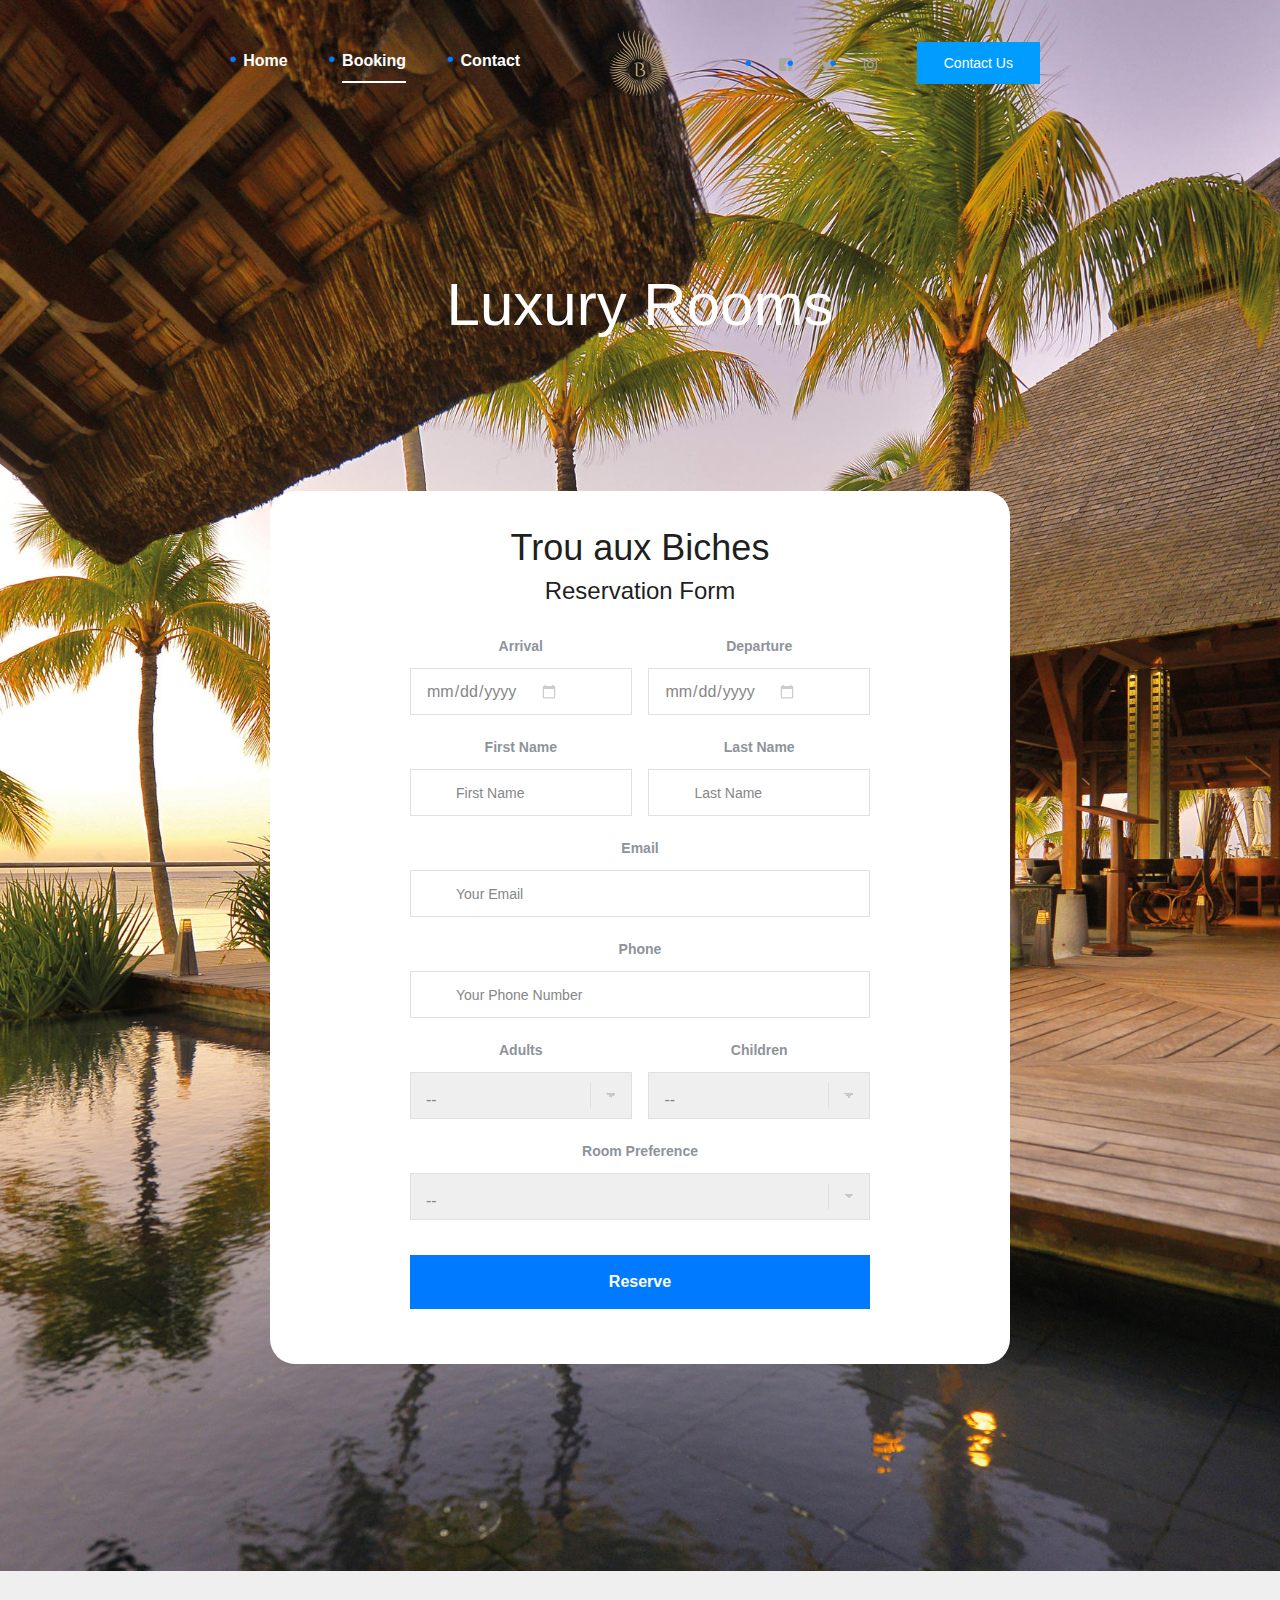
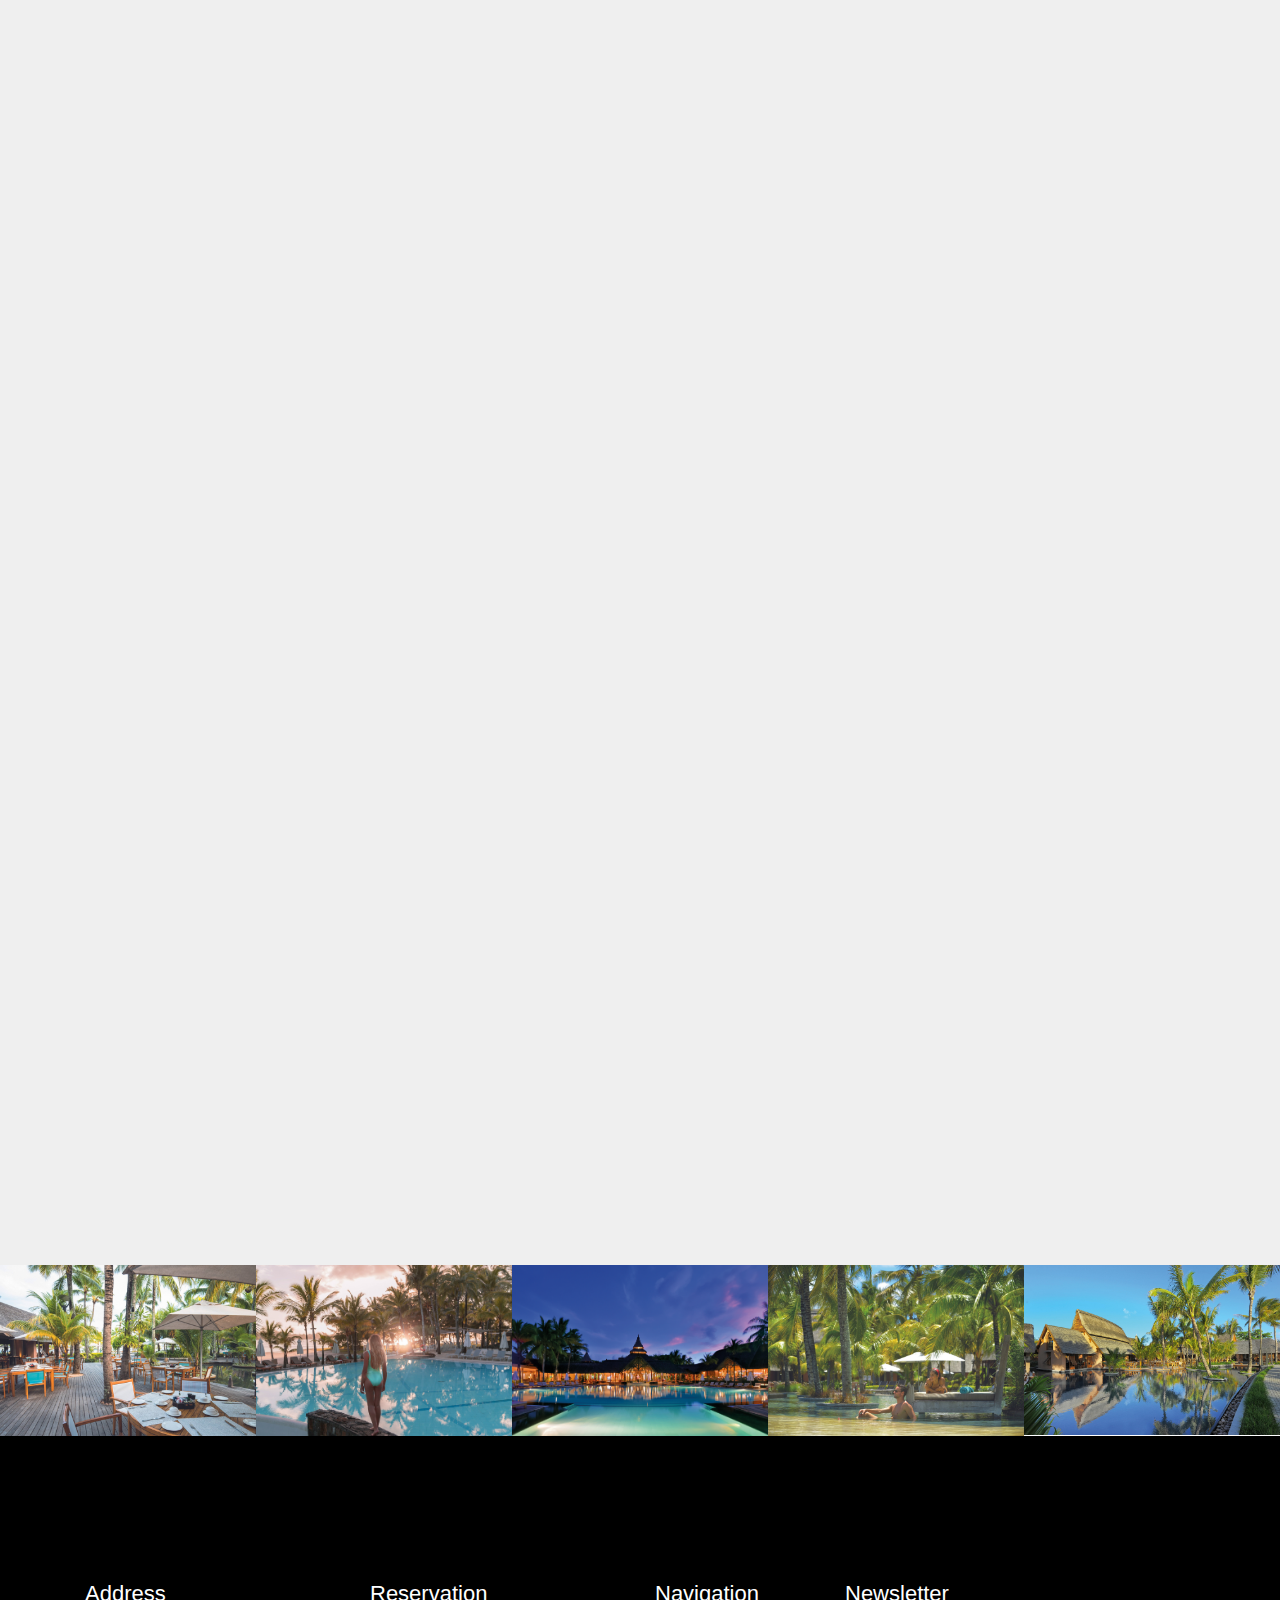
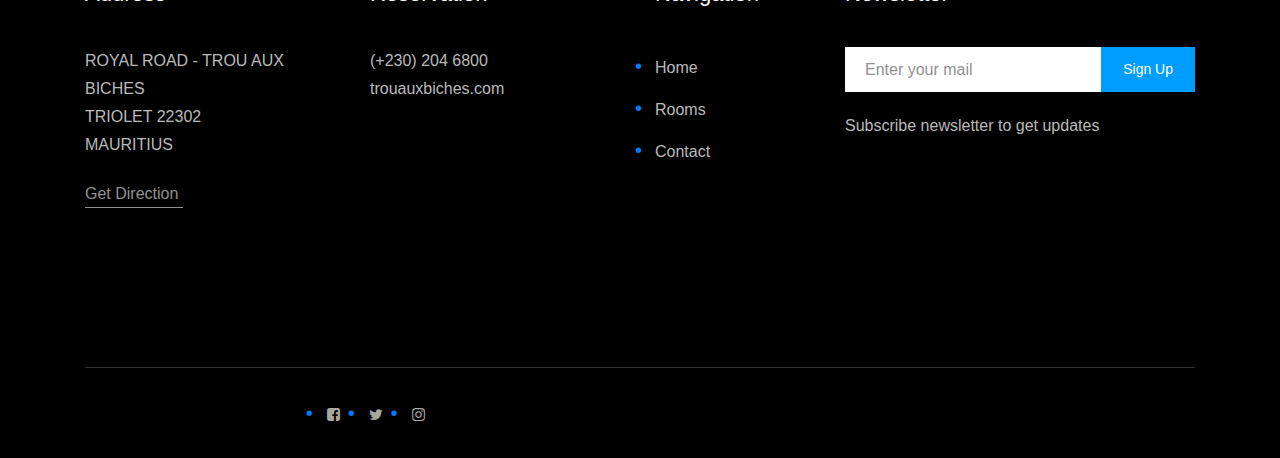
<file: booking.html>
<!doctype html>
<html class="no-js" lang="zxx">

<head>
    <meta charset="utf-8">
    <meta http-equiv="x-ua-compatible" content="ie=edge">
    <title>Trou Aux Biches</title>
    <meta name="description" content="">
    <meta name="viewport" content="width=device-width, initial-scale=1">

    <link rel="stylesheet" href="css/font-awesome.min.css">
    <link rel="stylesheet" href="css/themify-icons.css">
    <link rel="stylesheet" href="css/animate.css">
    <link rel="stylesheet" href="https://cdnjs.cloudflare.com/ajax/libs/font-awesome/4.7.0/css/font-awesome.min.css">
    <link rel="stylesheet" href="css/room.css">


</head>

<body>

    <!-- header-start -->
    <header>
        <div class="header-area ">
            <div id="sticky-header" class="main-header-area">
                <div class="container-fluid p-0">
                    <div class="row align-items-center no-gutters">
                        <div class="col-xl-5 col-lg-6">
                            <div class="main-menu  d-none d-lg-block">
                                <nav>
                                    <ul id="navigation">
                                        <li><a href="index.html">home</a></li>
                                        <li><a class="active" href="booking.html">Booking</a></li>
                                        <li><a href="contact.html">Contact</a></li>
                                    </ul>
                                </nav>
                            </div>
                        </div>
                        <div class="col-xl-2 col-lg-2">
                            <div class="logo-img ">
                                <a href="index.html">
                                    <img src="img/logo/logo.png" width="80" height="70" alt="">
                                </a>
                            </div>
                        </div>
                        <div class="col-xl-5 col-lg-4 d-none d-lg-block">
                            <div class="book_room">
                                <div class="socail_links">
                                    <ul>
                                        <li>
                                            <a href="https://www.facebook.com/BeachcomberHotels">
                                                <i class="fa fa-facebook-square"></i>
                                            </a>
                                        </li>
                                        <li>
                                            <a href="https://twitter.com/Beachcomber_">
                                                <i class="fa fa-twitter"></i>
                                            </a>
                                        </li>
                                        <li>
                                            <a
                                                href="https://www.instagram.com/accounts/login/?next=/beachcomber_hotels/">
                                                <i class="fa fa-instagram"></i>
                                            </a>
                                        </li>
                                    </ul>
                                </div>
                                <div class="book_btn d-none d-lg-block">
                                    <a href="#test-form">Contact Us</a>
                                </div>
                            </div>
                        </div>
                        <div class="col-12">
                            <div class="mobile_menu d-block d-lg-none"></div>
                        </div>
                    </div>
                </div>
            </div>
        </div>
    </header>
    <!-- header-end -->

    <!-- bradcam_area_start -->
    <div class="bradcam_area breadcam_bg_1">
        <h3>Luxury Rooms</h3>
        <div class="container-fluid booking pb-5 wow fadeIn" data-wow-delay="0.1s" style="margin-top: 150px;">
            <div class="container">
                <div class="bg-white" style="padding: 35px; margin-top: 50px; border-radius: 25px;">


                    <form class="hotel-reservation-form" method="post">
                        <h1>Trou aux Biches</h1>
                        <h2 class="blue"><i class="far fa-calendar-alt black"></i>Reservation Form</h2>
                        <div class="fields">
                            <!-- Input Elements -->
                            <div class="wrapper">
                                <div>
                                    <label for="arrival">Arrival</label>
                                    <div class="field">
                                        <input id="arrival" type="date" name="arrival" required>
                                    </div>
                                </div>
                                <div class="gap"></div>
                                <div>
                                    <label for="departure">Departure</label>
                                    <div class="field">
                                        <input id="departure" type="date" name="departure" required>
                                    </div>
                                </div>
                            </div>
                            <div class="wrapper">
                                <div>
                                    <label for="first_name">First Name</label>
                                    <div class="field">
                                        <i class="fas fa-user"></i>
                                        <input id="first_name" type="text" name="first_name" placeholder="First Name"
                                            required>
                                    </div>
                                </div>
                                <div class="gap"></div>
                                <div>
                                    <label for="last_name">Last Name</label>
                                    <div class="field">
                                        <i class="fas fa-user"></i>
                                        <input id="last_name" type="text" name="last_name" placeholder="Last Name"
                                            required>
                                    </div>
                                </div>
                            </div>
                            <label for="email">Email</label>
                            <div class="field">
                                <i class="fas fa-envelope"></i>
                                <input id="email" type="email" name="email" placeholder="Your Email" required>
                            </div>
                            <label for="phone">Phone</label>
                            <div class="field">
                                <i class="fas fa-phone"></i>
                                <input id="phone" type="tel" name="phone" placeholder="Your Phone Number" required>
                            </div>
                            <div class="wrapper">
                                <div>
                                    <label for="adults">Adults</label>
                                    <div class="field">
                                        <select id="adults" name="adults" required>
                                            <option disabled selected value="">--</option>
                                            <option value="1">1</option>
                                            <option value="2">2</option>
                                            <option value="3">3</option>
                                            <option value="4">4</option>
                                        </select>
                                    </div>
                                </div>
                                <div class="gap"></div>
                                <div>
                                    <label for="children">Children</label>
                                    <div class="field">
                                        <select id="children" name="children" required>
                                            <option disabled selected value="">--</option>
                                            <option value="0">0</option>
                                            <option value="1">1</option>
                                            <option value="2">2</option>
                                            <option value="3">3</option>
                                            <option value="4">4</option>
                                        </select>
                                    </div>
                                </div>
                            </div>
                            <label for="room_pref">Room Preference</label>
                            <div class="field">
                                <select id="room_pref" name="room_pref" required>
                                    <option disabled selected value="">--</option>
                                    <option value="3 Bedroom Pool Villa">3 Bedroom Pool Villa</option>
                                    <option value="2 Bedroom Pool Villa">2 Bedroom Pool Villa</option>
                                    <option value="Beachfront Senior suite">Beachfront Senior suite</option>
                                    <option value="Beachfront Suite">Beachfront Suite</option>
                                    <option value="Tropical Junior Suite">Tropical Junior Suite</option>
                                    <option value="2 Bedroom Family Suite">2 Bedroom Family Suite</option>
                                </select>
                            </div>

                            <input type="submit" value="Reserve">

                        </div>
                    </form>



                </div>
            </div>
        </div>
    </div>
    <!-- bradcam_area_end -->


    <!-- Room Start -->
    <div class="container-xxl py-5 bg">
        <div class="container">
            <div class="text-center wow fadeInUp" data-wow-delay="0.1s">
                <h6 class="section-title text-center text-primary text-uppercase">Our Rooms</h6>
                <h1 class="mb-5">Explore Our <span class="text-primary text-uppercase">Rooms</span></h1>
            </div>
            <div class="row g-4">
                <div class="col-lg-4 col-md-6 wow fadeInUp" data-wow-delay="0.1s">
                    <div class="room-item shadow rounded overflow-hidden bg1">
                        <div class="position-relative">
                            <img class="img-fluid" src="img/rooms/1.jpg" alt="">
                            <small
                                class="position-absolute start-0 top-100 translate-middle-y bg-primary text-white rounded py-1 px-3 ms-4 tag">R15000/Night</small>
                        </div>
                        <div class="p-4 mt-2">
                            <div class="d-flex justify-content-between mb-3">
                                <h5 class="mb-0">3-Bedroom Pool Villa</h5>
                                <div class="ps-2">
                                    <small class="fa fa-star text-primary"></small>
                                    <small class="fa fa-star text-primary"></small>
                                    <small class="fa fa-star text-primary"></small>
                                    <small class="fa fa-star text-primary"></small>
                                    <small class="fa fa-star text-primary"></small>
                                </div>
                            </div>
                            <div class="d-flex mb-3">
                                <small class="border-end me-3 pe-3"><i class="fa fa-bed text-primary me-2"></i>3
                                    Bed</small>
                                <small class="border-end me-3 pe-3"><i class="fa fa-bath text-primary me-2"></i>3
                                    Bath</small>
                                <small><i class="fa fa-wifi text-primary me-2"></i>Wifi</small>
                            </div>
                            <p class="text-body mb-3">Enjoy barbeques on the spacious decked terrace whilst your
                                personal butler looks after
                                your every need.</p>
                            <div class="d-flex justify-content-between">
                                <a class="btn btn-sm btn-primary rounded py-2 px-4 open_button"
                                    href="room_detail_1.html">View
                                    Detail</a>
                                <a class="btn btn-sm btn-dark rounded py-2 px-4" href="">Book Now</a>
                            </div>
                        </div>
                    </div>
                </div>
                <div class="col-lg-4 col-md-6 wow fadeInUp" data-wow-delay="0.3s">
                    <div class="room-item shadow rounded overflow-hidden bg1">
                        <div class="position-relative">
                            <img class="img-fluid" src="img/rooms/3.jpg" alt="">
                            <small
                                class="position-absolute start-0 top-100 translate-middle-y bg-primary text-white rounded py-1 px-3 ms-4 tag">R12800/Night</small>
                        </div>
                        <div class="p-4 mt-2">
                            <div class="d-flex justify-content-between mb-3">
                                <h5 class="mb-0">2-Bedroom Pool Villa</h5>
                                <div class="ps-2">
                                    <small class="fa fa-star text-primary"></small>
                                    <small class="fa fa-star text-primary"></small>
                                    <small class="fa fa-star text-primary"></small>
                                    <small class="fa fa-star text-primary"></small>
                                    <small class="fa fa-star text-primary"></small>
                                </div>
                            </div>
                            <div class="d-flex mb-3">
                                <small class="border-end me-3 pe-3"><i class="fa fa-bed text-primary me-2"></i>2
                                    Bed</small>
                                <small class="border-end me-3 pe-3"><i class="fa fa-bath text-primary me-2"></i>2
                                    Bath</small>
                                <small><i class="fa fa-wifi text-primary me-2"></i>Wifi</small>
                            </div>
                            <p class="text-body mb-3">Each one overlooks its own private garden, where you can kick
                                off
                                your day with a morning swim in your plunge pool.</p>
                            <div class="d-flex justify-content-between">
                                <a class="btn btn-sm btn-primary rounded py-2 px-4 open_button"
                                    href="room_detail_2.html">View
                                    Detail</a>
                                <a class="btn btn-sm btn-dark rounded py-2 px-4" href="">Book Now</a>

                            </div>
                        </div>
                    </div>
                </div>
                <div class="col-lg-4 col-md-6 wow fadeInUp" data-wow-delay="0.6s">
                    <div class="room-item shadow rounded overflow-hidden bg1">
                        <div class="position-relative">
                            <img class="img-fluid" src="img/rooms/2.jpg" alt="">
                            <small
                                class="position-absolute start-0 top-100 translate-middle-y bg-primary text-white rounded py-1 px-3 ms-4 tag">R10200/Night</small>
                        </div>
                        <div class="p-4 mt-2">
                            <div class="d-flex justify-content-between mb-3">
                                <h5 class="mb-0">Beachfront Senior Suit<br> with Pool</h5>
                                <div class="ps-2">
                                    <small class="fa fa-star text-primary"></small>
                                    <small class="fa fa-star text-primary"></small>
                                    <small class="fa fa-star text-primary"></small>
                                    <small class="fa fa-star text-primary"></small>
                                    <small class="fa fa-star text-primary"></small>
                                </div>
                            </div>
                            <div class="d-flex mb-3">
                                <small class="border-end me-3 pe-3"><i class="fa fa-bed text-primary me-2"></i>1
                                    Bed</small>
                                <small class="border-end me-3 pe-3"><i class="fa fa-bath text-primary me-2"></i>1
                                    Bath</small>
                                <small><i class="fa fa-wifi text-primary me-2"></i>Wifi</small>
                            </div>
                            <p class="text-body mb-3">This suite is a stone's throw away from the beach and has a
                                magnificent view that dominates the beach and sea.</p>
                            <div class="d-flex justify-content-between">
                                <a class="btn btn-sm btn-primary rounded py-2 px-4 open_button"
                                    href="room_detail_3.html">View
                                    Detail</a>
                                <a class="btn btn-sm btn-dark rounded py-2 px-4" href="">Book Now</a>
                            </div>
                        </div>
                    </div>
                </div>
                <div class="col-lg-4 col-md-6 wow fadeInUp" data-wow-delay="0.6s">
                    <div class="room-item shadow rounded overflow-hidden bg1">
                        <div class="position-relative">
                            <img class="img-fluid" src="img/rooms/4.jpg" alt="">
                            <small
                                class="position-absolute start-0 top-100 translate-middle-y bg-primary text-white rounded py-1 px-3 ms-4 tag">R8500/Night</small>
                        </div>
                        <div class="p-4 mt-2">
                            <div class="d-flex justify-content-between mb-3">
                                <h5 class="mb-0">Beachfront suite with pool</h5>
                                <div class="ps-2">
                                    <small class="fa fa-star text-primary"></small>
                                    <small class="fa fa-star text-primary"></small>
                                    <small class="fa fa-star text-primary"></small>
                                    <small class="fa fa-star text-primary"></small>
                                    <small class="fa fa-star text-primary"></small>
                                </div>
                            </div>
                            <div class="d-flex mb-3">
                                <small class="border-end me-3 pe-3"><i class="fa fa-bed text-primary me-2"></i>1
                                    Bed</small>
                                <small class="border-end me-3 pe-3"><i class="fa fa-bath text-primary me-2"></i>1
                                    Bath</small>
                                <small><i class="fa fa-wifi text-primary me-2"></i>Wifi</small>
                            </div>
                            <p class="text-body mb-3">A few steps away from one of the most beautiful beaches of the
                                island, guests will enjoy holiday living in a refined
                                setting.</p>
                            <div class="d-flex justify-content-between">
                                <a class="btn btn-sm btn-primary rounded py-2 px-4 open_button"
                                    href="room_detail_4.html">View
                                    Detail</a>
                                <a class="btn btn-sm btn-dark rounded py-2 px-4" href="">Book Now</a>
                            </div>
                        </div>
                    </div>
                </div>
                <div class="col-lg-4 col-md-6 wow fadeInUp" data-wow-delay="0.1s">
                    <div class="room-item shadow rounded overflow-hidden bg1">
                        <div class="position-relative">
                            <img class="img-fluid" src="img/rooms/5.jpg" alt="">
                            <small
                                class="position-absolute start-0 top-100 translate-middle-y bg-primary text-white rounded py-1 px-3 ms-4 tag">R5000/Night</small>
                        </div>
                        <div class="p-4 mt-2">
                            <div class="d-flex justify-content-between mb-3">
                                <h5 class="mb-0">Tropical Junior Suite</h5>
                                <div class="ps-2">
                                    <small class="fa fa-star text-primary"></small>
                                    <small class="fa fa-star text-primary"></small>
                                    <small class="fa fa-star text-primary"></small>
                                    <small class="fa fa-star text-primary"></small>
                                    <small class="fa fa-star text-primary"></small>
                                </div>
                            </div>
                            <div class="d-flex mb-3">
                                <small class="border-end me-3 pe-3"><i class="fa fa-bed text-primary me-2"></i>1
                                    Bed</small>
                                <small class="border-end me-3 pe-3"><i class="fa fa-bath text-primary me-2"></i>1
                                    Bath</small>
                                <small><i class="fa fa-wifi text-primary me-2"></i>Wifi</small>
                            </div>
                            <p class="text-body mb-3">A spacious bedroom extends onto an intimate terrace where
                                guests
                                will enjoy the view of the lush gardens and the pool.</p>
                            <div class="d-flex justify-content-between">
                                <a class="btn btn-sm btn-primary rounded py-2 px-4 open_button"
                                    href="room_detail_5.html">View
                                    Detail</a>
                                <a class="btn btn-sm btn-dark rounded py-2 px-4" href="">Book Now</a>
                            </div>
                        </div>
                    </div>
                </div>
                <div class="col-lg-4 col-md-6 wow fadeInUp" data-wow-delay="0.3s">
                    <div class="room-item shadow rounded overflow-hidden bg1">
                        <div class="position-relative">
                            <img class="img-fluid" src="img/rooms/6.jpg" alt="">
                            <small
                                class="position-absolute start-0 top-100 translate-middle-y bg-primary text-white rounded py-1 px-3 ms-4 tag">R6800/Night</small>
                        </div>
                        <div class="p-4 mt-2">
                            <div class="d-flex justify-content-between mb-3">
                                <h5 class="mb-0">2-Bedroom Family Suite</h5>
                                <div class="ps-2">
                                    <small class="fa fa-star text-primary"></small>
                                    <small class="fa fa-star text-primary"></small>
                                    <small class="fa fa-star text-primary"></small>
                                    <small class="fa fa-star text-primary"></small>
                                    <small class="fa fa-star text-primary"></small>
                                </div>
                            </div>
                            <div class="d-flex mb-3">
                                <small class="border-end me-3 pe-3"><i class="fa fa-bed text-primary me-2"></i>3
                                    Bed</small>
                                <small class="border-end me-3 pe-3"><i class="fa fa-bath text-primary me-2"></i>2
                                    Bath</small>
                                <small><i class="fa fa-wifi text-primary me-2"></i>Wifi</small>
                            </div>
                            <p class="text-body mb-3">Erat ipsum justo amet duo et elitr dolor, est duo duo eos
                                lorem sed diam stet diam sed stet lorem.</p>
                            <div class="d-flex justify-content-between">
                                <a class="btn btn-sm btn-primary rounded py-2 px-4 open_button"
                                    href="room_detail_6.html">View
                                    Detail</a>
                                <a class="btn btn-sm btn-dark rounded py-2 px-4" href="">Book Now</a>
                            </div>
                        </div>
                    </div>
                </div>
            </div>
        </div>
    </div>
    <!-- Room End -->



    <!-- instragram_area_start -->
    <div class="instragram_area">
        <div class="single_instagram">
            <img src="img/instragram/1.jpg" alt="">
            <div class="ovrelay">
                <a href="https://www.instagram.com/trouauxbichesbeachcomber/">
                    <i class="fa fa-instagram"></i>
                </a>
            </div>
        </div>
        <div class="single_instagram">
            <img src="img/instragram/2.jpg" alt="">
            <div class="ovrelay">
                <a href="https://www.instagram.com/trouauxbichesbeachcomber/">
                    <i class="fa fa-instagram"></i>
                </a>
            </div>
        </div>
        <div class="single_instagram">
            <img src="img/instragram/3.jpg" alt="">
            <div class="ovrelay">
                <a href="https://www.instagram.com/trouauxbichesbeachcomber/">
                    <i class="fa fa-instagram"></i>
                </a>
            </div>
        </div>
        <div class="single_instagram">
            <img src="img/instragram/4.jpg" alt="">
            <div class="ovrelay">
                <a href="https://www.instagram.com/trouauxbichesbeachcomber/">
                    <i class="fa fa-instagram"></i>
                </a>
            </div>
        </div>
        <div class="single_instagram">
            <img src="img/instragram/5.jpg" alt="">
            <div class="ovrelay">
                <a href="https://www.instagram.com/trouauxbichesbeachcomber/">
                    <i class="fa fa-instagram"></i>
                </a>
            </div>
        </div>
    </div>
    <!-- instragram_area_end -->

    <!-- footer -->
    <footer class="footer">
        <div class="footer_top">
            <div class="container">
                <div class="row">
                    <div class="col-xl-3 col-md-6 col-lg-3">
                        <div class="footer_widget">
                            <h3 class="footer_title">
                                address
                            </h3>
                            <p class="footer_text"> ROYAL ROAD - TROU AUX BICHES<br> TRIOLET 22302<br> MAURITIUS</p>
                            <a href="contact.html" class="line-button">Get Direction</a>
                        </div>
                    </div>
                    <div class="col-xl-3 col-md-6 col-lg-3">
                        <div class="footer_widget">
                            <h3 class="footer_title">
                                Reservation
                            </h3>
                            <p class="footer_text">(+230) 204 6800 <br>
                                trouauxbiches.com</p>
                        </div>
                    </div>
                    <div class="col-xl-2 col-md-6 col-lg-2">
                        <div class="footer_widget">
                            <h3 class="footer_title">
                                Navigation
                            </h3>
                            <ul>
                                <li><a href="index.html">Home</a></li>
                                <li><a href="booking.html">Rooms</a></li>
                                <li><a href="contact.html">Contact</a></li>
                            </ul>
                        </div>
                    </div>
                    <div class="col-xl-4 col-md-6 col-lg-4">
                        <div class="footer_widget">
                            <h3 class="footer_title">
                                Newsletter
                            </h3>
                            <form action="#" class="newsletter_form">
                                <input type="text" placeholder="Enter your mail">
                                <button type="submit">Sign Up</button>
                            </form>
                            <p class="newsletter_text">Subscribe newsletter to get updates</p>
                        </div>
                    </div>
                </div>
            </div>
        </div>
        <div class="copy-right_text">
            <div class="container">
                <div class="footer_border"></div>
                <div class="row">

                    <div class="col-xl-4 col-md-5 col-lg-3">
                        <div class="socail_links">
                            <ul>
                                <li>
                                    <a href="https://www.facebook.com/BeachcomberHotels">
                                        <i class="fa fa-facebook-square"></i>
                                    </a>
                                </li>
                                <li>
                                    <a href="https://twitter.com/Beachcomber_">
                                        <i class="fa fa-twitter"></i>
                                    </a>
                                </li>
                                <li>
                                    <a href="https://www.instagram.com/accounts/login/?next=/beachcomber_hotels/">
                                        <i class="fa fa-instagram"></i>
                                    </a>
                                </li>
                            </ul>
                        </div>
                    </div>
                </div>
            </div>
        </div>
    </footer>




    <!-- JS here -->

    <script src="js/vendor/jquery-1.12.4.min.js"></script>
    <script src="js/owl.carousel.min.js"></script>
    <script src="js/isotope.pkgd.min.js"></script>
    <script src="js/wow.min.js"></script>
    <script src="js/jquery.slicknav.min.js"></script>
    <script src="js/jquery.magnific-popup.min.js"></script>
    <script src="js/main.js"></script>





</body>

</html>
</file>
<file: css/themify-icons.css>
@font-face {
  font-family: "themify";
  src: url("fonts/themify.eot?-fvbane");
  src: url("fonts/themify.eot?#iefix-fvbane") format("embedded-opentype"),
    url("fonts/themify.woff?-fvbane") format("woff"),
    url("fonts/themify.ttf?-fvbane") format("truetype"),
    url("fonts/themify.svg?-fvbane#themify") format("svg");
  font-weight: normal;
  font-style: normal;
}

[class^="ti-"],
[class*=" ti-"] {
  font-family: "themify";
  speak: none;
  font-style: normal;
  font-weight: normal;
  font-variant: normal;
  text-transform: none;
  line-height: 1;

  /* Better Font Rendering =========== */
  -webkit-font-smoothing: antialiased;
  -moz-osx-font-smoothing: grayscale;
}

.ti-wand:before {
  content: "\e600";
}
.ti-volume:before {
  content: "\e601";
}
.ti-user:before {
  content: "\e602";
}
.ti-unlock:before {
  content: "\e603";
}
.ti-unlink:before {
  content: "\e604";
}
.ti-trash:before {
  content: "\e605";
}
.ti-thought:before {
  content: "\e606";
}
.ti-target:before {
  content: "\e607";
}
.ti-tag:before {
  content: "\e608";
}
.ti-tablet:before {
  content: "\e609";
}
.ti-star:before {
  content: "\e60a";
}
.ti-spray:before {
  content: "\e60b";
}
.ti-signal:before {
  content: "\e60c";
}
.ti-shopping-cart:before {
  content: "\e60d";
}
.ti-shopping-cart-full:before {
  content: "\e60e";
}
.ti-settings:before {
  content: "\e60f";
}
.ti-search:before {
  content: "\e610";
}
.ti-zoom-in:before {
  content: "\e611";
}
.ti-zoom-out:before {
  content: "\e612";
}
.ti-cut:before {
  content: "\e613";
}
.ti-ruler:before {
  content: "\e614";
}
.ti-ruler-pencil:before {
  content: "\e615";
}
.ti-ruler-alt:before {
  content: "\e616";
}
.ti-bookmark:before {
  content: "\e617";
}
.ti-bookmark-alt:before {
  content: "\e618";
}
.ti-reload:before {
  content: "\e619";
}
.ti-plus:before {
  content: "\e61a";
}
.ti-pin:before {
  content: "\e61b";
}
.ti-pencil:before {
  content: "\e61c";
}
.ti-pencil-alt:before {
  content: "\e61d";
}
.ti-paint-roller:before {
  content: "\e61e";
}
.ti-paint-bucket:before {
  content: "\e61f";
}
.ti-na:before {
  content: "\e620";
}
.ti-mobile:before {
  content: "\e621";
}
.ti-minus:before {
  content: "\e622";
}
.ti-medall:before {
  content: "\e623";
}
.ti-medall-alt:before {
  content: "\e624";
}
.ti-marker:before {
  content: "\e625";
}
.ti-marker-alt:before {
  content: "\e626";
}
.ti-arrow-up:before {
  content: "\e627";
}
.ti-arrow-right:before {
  content: "\e628";
}
.ti-arrow-left:before {
  content: "\e629";
}
.ti-arrow-down:before {
  content: "\e62a";
}
.ti-lock:before {
  content: "\e62b";
}
.ti-location-arrow:before {
  content: "\e62c";
}
.ti-link:before {
  content: "\e62d";
}
.ti-layout:before {
  content: "\e62e";
}
.ti-layers:before {
  content: "\e62f";
}
.ti-layers-alt:before {
  content: "\e630";
}
.ti-key:before {
  content: "\e631";
}
.ti-import:before {
  content: "\e632";
}
.ti-image:before {
  content: "\e633";
}
.ti-heart:before {
  content: "\e634";
}
.ti-heart-broken:before {
  content: "\e635";
}
.ti-hand-stop:before {
  content: "\e636";
}
.ti-hand-open:before {
  content: "\e637";
}
.ti-hand-drag:before {
  content: "\e638";
}
.ti-folder:before {
  content: "\e639";
}
.ti-flag:before {
  content: "\e63a";
}
.ti-flag-alt:before {
  content: "\e63b";
}
.ti-flag-alt-2:before {
  content: "\e63c";
}
.ti-eye:before {
  content: "\e63d";
}
.ti-export:before {
  content: "\e63e";
}
.ti-exchange-vertical:before {
  content: "\e63f";
}
.ti-desktop:before {
  content: "\e640";
}
.ti-cup:before {
  content: "\e641";
}
.ti-crown:before {
  content: "\e642";
}
.ti-comments:before {
  content: "\e643";
}
.ti-comment:before {
  content: "\e644";
}
.ti-comment-alt:before {
  content: "\e645";
}
.ti-close:before {
  content: "\e646";
}
.ti-clip:before {
  content: "\e647";
}
.ti-angle-up:before {
  content: "\e648";
}
.ti-angle-right:before {
  content: "\e649";
}
.ti-angle-left:before {
  content: "\e64a";
}
.ti-angle-down:before {
  content: "\e64b";
}
.ti-check:before {
  content: "\e64c";
}
.ti-check-box:before {
  content: "\e64d";
}
.ti-camera:before {
  content: "\e64e";
}
.ti-announcement:before {
  content: "\e64f";
}
.ti-brush:before {
  content: "\e650";
}
.ti-briefcase:before {
  content: "\e651";
}
.ti-bolt:before {
  content: "\e652";
}
.ti-bolt-alt:before {
  content: "\e653";
}
.ti-blackboard:before {
  content: "\e654";
}
.ti-bag:before {
  content: "\e655";
}
.ti-move:before {
  content: "\e656";
}
.ti-arrows-vertical:before {
  content: "\e657";
}
.ti-arrows-horizontal:before {
  content: "\e658";
}
.ti-fullscreen:before {
  content: "\e659";
}
.ti-arrow-top-right:before {
  content: "\e65a";
}
.ti-arrow-top-left:before {
  content: "\e65b";
}
.ti-arrow-circle-up:before {
  content: "\e65c";
}
.ti-arrow-circle-right:before {
  content: "\e65d";
}
.ti-arrow-circle-left:before {
  content: "\e65e";
}
.ti-arrow-circle-down:before {
  content: "\e65f";
}
.ti-angle-double-up:before {
  content: "\e660";
}
.ti-angle-double-right:before {
  content: "\e661";
}
.ti-angle-double-left:before {
  content: "\e662";
}
.ti-angle-double-down:before {
  content: "\e663";
}
.ti-zip:before {
  content: "\e664";
}
.ti-world:before {
  content: "\e665";
}
.ti-wheelchair:before {
  content: "\e666";
}
.ti-view-list:before {
  content: "\e667";
}
.ti-view-list-alt:before {
  content: "\e668";
}
.ti-view-grid:before {
  content: "\e669";
}
.ti-uppercase:before {
  content: "\e66a";
}
.ti-upload:before {
  content: "\e66b";
}
.ti-underline:before {
  content: "\e66c";
}
.ti-truck:before {
  content: "\e66d";
}
.ti-timer:before {
  content: "\e66e";
}
.ti-ticket:before {
  content: "\e66f";
}
.ti-thumb-up:before {
  content: "\e670";
}
.ti-thumb-down:before {
  content: "\e671";
}
.ti-text:before {
  content: "\e672";
}
.ti-stats-up:before {
  content: "\e673";
}
.ti-stats-down:before {
  content: "\e674";
}
.ti-split-v:before {
  content: "\e675";
}
.ti-split-h:before {
  content: "\e676";
}
.ti-smallcap:before {
  content: "\e677";
}
.ti-shine:before {
  content: "\e678";
}
.ti-shift-right:before {
  content: "\e679";
}
.ti-shift-left:before {
  content: "\e67a";
}
.ti-shield:before {
  content: "\e67b";
}
.ti-notepad:before {
  content: "\e67c";
}
.ti-server:before {
  content: "\e67d";
}
.ti-quote-right:before {
  content: "\e67e";
}
.ti-quote-left:before {
  content: "\e67f";
}
.ti-pulse:before {
  content: "\e680";
}
.ti-printer:before {
  content: "\e681";
}
.ti-power-off:before {
  content: "\e682";
}
.ti-plug:before {
  content: "\e683";
}
.ti-pie-chart:before {
  content: "\e684";
}
.ti-paragraph:before {
  content: "\e685";
}
.ti-panel:before {
  content: "\e686";
}
.ti-package:before {
  content: "\e687";
}
.ti-music:before {
  content: "\e688";
}
.ti-music-alt:before {
  content: "\e689";
}
.ti-mouse:before {
  content: "\e68a";
}
.ti-mouse-alt:before {
  content: "\e68b";
}
.ti-money:before {
  content: "\e68c";
}
.ti-microphone:before {
  content: "\e68d";
}
.ti-menu:before {
  content: "\e68e";
}
.ti-menu-alt:before {
  content: "\e68f";
}
.ti-map:before {
  content: "\e690";
}
.ti-map-alt:before {
  content: "\e691";
}
.ti-loop:before {
  content: "\e692";
}
.ti-location-pin:before {
  content: "\e693";
}
.ti-list:before {
  content: "\e694";
}
.ti-light-bulb:before {
  content: "\e695";
}
.ti-Italic:before {
  content: "\e696";
}
.ti-info:before {
  content: "\e697";
}
.ti-infinite:before {
  content: "\e698";
}
.ti-id-badge:before {
  content: "\e699";
}
.ti-hummer:before {
  content: "\e69a";
}
.ti-home:before {
  content: "\e69b";
}
.ti-help:before {
  content: "\e69c";
}
.ti-headphone:before {
  content: "\e69d";
}
.ti-harddrives:before {
  content: "\e69e";
}
.ti-harddrive:before {
  content: "\e69f";
}
.ti-gift:before {
  content: "\e6a0";
}
.ti-game:before {
  content: "\e6a1";
}
.ti-filter:before {
  content: "\e6a2";
}
.ti-files:before {
  content: "\e6a3";
}
.ti-file:before {
  content: "\e6a4";
}
.ti-eraser:before {
  content: "\e6a5";
}
.ti-envelope:before {
  content: "\e6a6";
}
.ti-download:before {
  content: "\e6a7";
}
.ti-direction:before {
  content: "\e6a8";
}
.ti-direction-alt:before {
  content: "\e6a9";
}
.ti-dashboard:before {
  content: "\e6aa";
}
.ti-control-stop:before {
  content: "\e6ab";
}
.ti-control-shuffle:before {
  content: "\e6ac";
}
.ti-control-play:before {
  content: "\e6ad";
}
.ti-control-pause:before {
  content: "\e6ae";
}
.ti-control-forward:before {
  content: "\e6af";
}
.ti-control-backward:before {
  content: "\e6b0";
}
.ti-cloud:before {
  content: "\e6b1";
}
.ti-cloud-up:before {
  content: "\e6b2";
}
.ti-cloud-down:before {
  content: "\e6b3";
}
.ti-clipboard:before {
  content: "\e6b4";
}
.ti-car:before {
  content: "\e6b5";
}
.ti-calendar:before {
  content: "\e6b6";
}
.ti-book:before {
  content: "\e6b7";
}
.ti-bell:before {
  content: "\e6b8";
}
.ti-basketball:before {
  content: "\e6b9";
}
.ti-bar-chart:before {
  content: "\e6ba";
}
.ti-bar-chart-alt:before {
  content: "\e6bb";
}
.ti-back-right:before {
  content: "\e6bc";
}
.ti-back-left:before {
  content: "\e6bd";
}
.ti-arrows-corner:before {
  content: "\e6be";
}
.ti-archive:before {
  content: "\e6bf";
}
.ti-anchor:before {
  content: "\e6c0";
}
.ti-align-right:before {
  content: "\e6c1";
}
.ti-align-left:before {
  content: "\e6c2";
}
.ti-align-justify:before {
  content: "\e6c3";
}
.ti-align-center:before {
  content: "\e6c4";
}
.ti-alert:before {
  content: "\e6c5";
}
.ti-alarm-clock:before {
  content: "\e6c6";
}
.ti-agenda:before {
  content: "\e6c7";
}
.ti-write:before {
  content: "\e6c8";
}
.ti-window:before {
  content: "\e6c9";
}
.ti-widgetized:before {
  content: "\e6ca";
}
.ti-widget:before {
  content: "\e6cb";
}
.ti-widget-alt:before {
  content: "\e6cc";
}
.ti-wallet:before {
  content: "\e6cd";
}
.ti-video-clapper:before {
  content: "\e6ce";
}
.ti-video-camera:before {
  content: "\e6cf";
}
.ti-vector:before {
  content: "\e6d0";
}
.ti-themify-logo:before {
  content: "\e6d1";
}
.ti-themify-favicon:before {
  content: "\e6d2";
}
.ti-themify-favicon-alt:before {
  content: "\e6d3";
}
.ti-support:before {
  content: "\e6d4";
}
.ti-stamp:before {
  content: "\e6d5";
}
.ti-split-v-alt:before {
  content: "\e6d6";
}
.ti-slice:before {
  content: "\e6d7";
}
.ti-shortcode:before {
  content: "\e6d8";
}
.ti-shift-right-alt:before {
  content: "\e6d9";
}
.ti-shift-left-alt:before {
  content: "\e6da";
}
.ti-ruler-alt-2:before {
  content: "\e6db";
}
.ti-receipt:before {
  content: "\e6dc";
}
.ti-pin2:before {
  content: "\e6dd";
}
.ti-pin-alt:before {
  content: "\e6de";
}
.ti-pencil-alt2:before {
  content: "\e6df";
}
.ti-palette:before {
  content: "\e6e0";
}
.ti-more:before {
  content: "\e6e1";
}
.ti-more-alt:before {
  content: "\e6e2";
}
.ti-microphone-alt:before {
  content: "\e6e3";
}
.ti-magnet:before {
  content: "\e6e4";
}
.ti-line-double:before {
  content: "\e6e5";
}
.ti-line-dotted:before {
  content: "\e6e6";
}
.ti-line-dashed:before {
  content: "\e6e7";
}
.ti-layout-width-full:before {
  content: "\e6e8";
}
.ti-layout-width-default:before {
  content: "\e6e9";
}
.ti-layout-width-default-alt:before {
  content: "\e6ea";
}
.ti-layout-tab:before {
  content: "\e6eb";
}
.ti-layout-tab-window:before {
  content: "\e6ec";
}
.ti-layout-tab-v:before {
  content: "\e6ed";
}
.ti-layout-tab-min:before {
  content: "\e6ee";
}
.ti-layout-slider:before {
  content: "\e6ef";
}
.ti-layout-slider-alt:before {
  content: "\e6f0";
}
.ti-layout-sidebar-right:before {
  content: "\e6f1";
}
.ti-layout-sidebar-none:before {
  content: "\e6f2";
}
.ti-layout-sidebar-left:before {
  content: "\e6f3";
}
.ti-layout-placeholder:before {
  content: "\e6f4";
}
.ti-layout-menu:before {
  content: "\e6f5";
}
.ti-layout-menu-v:before {
  content: "\e6f6";
}
.ti-layout-menu-separated:before {
  content: "\e6f7";
}
.ti-layout-menu-full:before {
  content: "\e6f8";
}
.ti-layout-media-right-alt:before {
  content: "\e6f9";
}
.ti-layout-media-right:before {
  content: "\e6fa";
}
.ti-layout-media-overlay:before {
  content: "\e6fb";
}
.ti-layout-media-overlay-alt:before {
  content: "\e6fc";
}
.ti-layout-media-overlay-alt-2:before {
  content: "\e6fd";
}
.ti-layout-media-left-alt:before {
  content: "\e6fe";
}
.ti-layout-media-left:before {
  content: "\e6ff";
}
.ti-layout-media-center-alt:before {
  content: "\e700";
}
.ti-layout-media-center:before {
  content: "\e701";
}
.ti-layout-list-thumb:before {
  content: "\e702";
}
.ti-layout-list-thumb-alt:before {
  content: "\e703";
}
.ti-layout-list-post:before {
  content: "\e704";
}
.ti-layout-list-large-image:before {
  content: "\e705";
}
.ti-layout-line-solid:before {
  content: "\e706";
}
.ti-layout-grid4:before {
  content: "\e707";
}
.ti-layout-grid3:before {
  content: "\e708";
}
.ti-layout-grid2:before {
  content: "\e709";
}
.ti-layout-grid2-thumb:before {
  content: "\e70a";
}
.ti-layout-cta-right:before {
  content: "\e70b";
}
.ti-layout-cta-left:before {
  content: "\e70c";
}
.ti-layout-cta-center:before {
  content: "\e70d";
}
.ti-layout-cta-btn-right:before {
  content: "\e70e";
}
.ti-layout-cta-btn-left:before {
  content: "\e70f";
}
.ti-layout-column4:before {
  content: "\e710";
}
.ti-layout-column3:before {
  content: "\e711";
}
.ti-layout-column2:before {
  content: "\e712";
}
.ti-layout-accordion-separated:before {
  content: "\e713";
}
.ti-layout-accordion-merged:before {
  content: "\e714";
}
.ti-layout-accordion-list:before {
  content: "\e715";
}
.ti-ink-pen:before {
  content: "\e716";
}
.ti-info-alt:before {
  content: "\e717";
}
.ti-help-alt:before {
  content: "\e718";
}
.ti-headphone-alt:before {
  content: "\e719";
}
.ti-hand-point-up:before {
  content: "\e71a";
}
.ti-hand-point-right:before {
  content: "\e71b";
}
.ti-hand-point-left:before {
  content: "\e71c";
}
.ti-hand-point-down:before {
  content: "\e71d";
}
.ti-gallery:before {
  content: "\e71e";
}
.ti-face-smile:before {
  content: "\e71f";
}
.ti-face-sad:before {
  content: "\e720";
}
.ti-credit-card:before {
  content: "\e721";
}
.ti-control-skip-forward:before {
  content: "\e722";
}
.ti-control-skip-backward:before {
  content: "\e723";
}
.ti-control-record:before {
  content: "\e724";
}
.ti-control-eject:before {
  content: "\e725";
}
.ti-comments-smiley:before {
  content: "\e726";
}
.ti-brush-alt:before {
  content: "\e727";
}
.ti-youtube:before {
  content: "\e728";
}
.ti-vimeo:before {
  content: "\e729";
}
.ti-twitter:before {
  content: "\e72a";
}
.ti-time:before {
  content: "\e72b";
}
.ti-tumblr:before {
  content: "\e72c";
}
.ti-skype:before {
  content: "\e72d";
}
.ti-share:before {
  content: "\e72e";
}
.ti-share-alt:before {
  content: "\e72f";
}
.ti-rocket:before {
  content: "\e730";
}
.ti-pinterest:before {
  content: "\e731";
}
.ti-new-window:before {
  content: "\e732";
}
.ti-microsoft:before {
  content: "\e733";
}
.ti-list-ol:before {
  content: "\e734";
}
.ti-linkedin:before {
  content: "\e735";
}
.ti-layout-sidebar-2:before {
  content: "\e736";
}
.ti-layout-grid4-alt:before {
  content: "\e737";
}
.ti-layout-grid3-alt:before {
  content: "\e738";
}
.ti-layout-grid2-alt:before {
  content: "\e739";
}
.ti-layout-column4-alt:before {
  content: "\e73a";
}
.ti-layout-column3-alt:before {
  content: "\e73b";
}
.ti-layout-column2-alt:before {
  content: "\e73c";
}
.ti-instagram:before {
  content: "\e73d";
}
.ti-google:before {
  content: "\e73e";
}
.ti-github:before {
  content: "\e73f";
}
.ti-flickr:before {
  content: "\e740";
}
.ti-facebook:before {
  content: "\e741";
}
.ti-dropbox:before {
  content: "\e742";
}
.ti-dribbble:before {
  content: "\e743";
}
.ti-apple:before {
  content: "\e744";
}
.ti-android:before {
  content: "\e745";
}
.ti-save:before {
  content: "\e746";
}
.ti-save-alt:before {
  content: "\e747";
}
.ti-yahoo:before {
  content: "\e748";
}
.ti-wordpress:before {
  content: "\e749";
}
.ti-vimeo-alt:before {
  content: "\e74a";
}
.ti-twitter-alt:before {
  content: "\e74b";
}
.ti-tumblr-alt:before {
  content: "\e74c";
}
.ti-trello:before {
  content: "\e74d";
}
.ti-stack-overflow:before {
  content: "\e74e";
}
.ti-soundcloud:before {
  content: "\e74f";
}
.ti-sharethis:before {
  content: "\e750";
}
.ti-sharethis-alt:before {
  content: "\e751";
}
.ti-reddit:before {
  content: "\e752";
}
.ti-pinterest-alt:before {
  content: "\e753";
}
.ti-microsoft-alt:before {
  content: "\e754";
}
.ti-linux:before {
  content: "\e755";
}
.ti-jsfiddle:before {
  content: "\e756";
}
.ti-joomla:before {
  content: "\e757";
}
.ti-html5:before {
  content: "\e758";
}
.ti-flickr-alt:before {
  content: "\e759";
}
.ti-email:before {
  content: "\e75a";
}
.ti-drupal:before {
  content: "\e75b";
}
.ti-dropbox-alt:before {
  content: "\e75c";
}
.ti-css3:before {
  content: "\e75d";
}
.ti-rss:before {
  content: "\e75e";
}
.ti-rss-alt:before {
  content: "\e75f";
}
</file>
<file: css/room.css>
.fadeIn {
  -webkit-animation-name: fadeIn;
  animation-name: fadeIn;
}
.fadeInUp {
  -webkit-animation-name: fadeInUp;
  animation-name: fadeInUp;
}
.animated {
  -webkit-animation-duration: 1s;
  animation-duration: 1s;
  -webkit-animation-fill-mode: both;
  animation-fill-mode: both;
}
:root {
  --blue: #007bff;
  --indigo: #6610f2;
  --purple: #6f42c1;
  --pink: #e83e8c;
  --red: #dc3545;
  --orange: #fd7e14;
  --yellow: #ffc107;
  --green: #28a745;
  --teal: #20c997;
  --cyan: #17a2b8;
  --white: #fff;
  --gray: #6c757d;
  --gray-dark: #343a40;
  --primary: #007bff;
  --secondary: #6c757d;
  --success: #28a745;
  --info: #17a2b8;
  --warning: #ffc107;
  --danger: #dc3545;
  --light: #f8f9fa;
  --dark: #343a40;
  --breakpoint-xs: 0;
  --breakpoint-sm: 576px;
  --breakpoint-md: 768px;
  --breakpoint-lg: 992px;
  --breakpoint-xl: 1200px;
  --font-family-sans-serif: -apple-system, BlinkMacSystemFont, "Segoe UI",
    Roboto, "Helvetica Neue", Arial, sans-serif, "Apple Color Emoji",
    "Segoe UI Emoji", "Segoe UI Symbol";
  --font-family-monospace: SFMono-Regular, Menlo, Monaco, Consolas,
    "Liberation Mono", "Courier New", monospace;
}
*,
::after,
::before {
  box-sizing: border-box;
}
html {
  font-family: sans-serif;
  line-height: 1.15;
  -webkit-text-size-adjust: 100%;
  -ms-text-size-adjust: 100%;
  -ms-overflow-style: scrollbar;
  -webkit-tap-highlight-color: transparent;
}
article,
aside,
dialog,
figcaption,
figure,
footer,
header,
hgroup,
main,
nav,
section {
  display: block;
}
body {
  margin: 0;
  font-family: -apple-system, BlinkMacSystemFont, "Segoe UI", Roboto,
    "Helvetica Neue", Arial, sans-serif, "Apple Color Emoji", "Segoe UI Emoji",
    "Segoe UI Symbol";
  font-size: 1rem;
  font-weight: 400;
  line-height: 1.5;
  color: #212529;
  text-align: left;
  background-color: #fff;
}
h1,
h2,
h3,
h4,
h5,
h6 {
  margin-top: 0;
  margin-bottom: 0.5rem;
}
p {
  margin-top: 0;
  margin-bottom: 1rem;
}
dl,
ol,
ul {
  margin-top: 0;
  margin-bottom: 1rem;
}
ol ol,
ol ul,
ul ol,
ul ul {
  margin-bottom: 0;
}
small {
  font-size: 80%;
}
a {
  color: #007bff;
  text-decoration: none;
  background-color: transparent;
  -webkit-text-decoration-skip: objects;
}
a:hover {
  color: #0056b3;
  text-decoration: underline;
}
img {
  vertical-align: middle;
  border-style: none;
}
table {
  border-collapse: collapse;
}
button {
  border-radius: 0;
}
button,
input,
optgroup,
select,
textarea {
  margin: 0;
  font-family: inherit;
  font-size: inherit;
  line-height: inherit;
}
button,
input {
  overflow: visible;
}
button,
select {
  text-transform: none;
}
[type="reset"],
[type="submit"],
button,
html [type="button"] {
  -webkit-appearance: button;
}
.h1,
.h2,
.h3,
.h4,
.h5,
.h6,
h1,
h2,
h3,
h4,
h5,
h6 {
  margin-bottom: 0.5rem;
  font-family: inherit;
  font-weight: 500;
  line-height: 1.2;
  color: inherit;
}
.h1,
h1 {
  font-size: 2.5rem;
}
.h3,
h3 {
  font-size: 1.75rem;
}
.h5,
h5 {
  font-size: 1.25rem;
}
.h6,
h6 {
  font-size: 1rem;
}
.small,
small {
  font-size: 80%;
  font-weight: 400;
}
.img-fluid {
  max-width: 100%;
  height: auto;
}
.container {
  width: 100%;
  padding-right: 15px;
  padding-left: 15px;
  margin-right: auto;
  margin-left: auto;
}
.container {
  max-width: 540px;
}
.container {
  max-width: 720px;
}
.container {
  max-width: 960px;
}
.container {
  max-width: 1140px;
}
.container-fluid {
  width: 800px;
  padding-right: 15px;
  padding-left: 15px;
  margin-right: auto;
  margin-left: auto;
}
.row {
  display: -webkit-box;
  display: -ms-flexbox;
  display: flex;
  -ms-flex-wrap: wrap;
  flex-wrap: wrap;
  margin-right: -15px;
  margin-left: -15px;
}
.no-gutters {
  margin-right: 0;
  margin-left: 0;
}
.no-gutters > .col,
.no-gutters > [class*="col-"] {
  padding-right: 0;
  padding-left: 0;
}
.col,
.col-1,
.col-10,
.col-11,
.col-12,
.col-2,
.col-3,
.col-4,
.col-5,
.col-6,
.col-7,
.col-8,
.col-9,
.col-auto,
.col-lg,
.col-lg-1,
.col-lg-10,
.col-lg-11,
.col-lg-12,
.col-lg-2,
.col-lg-3,
.col-lg-4,
.col-lg-5,
.col-lg-6,
.col-lg-7,
.col-lg-8,
.col-lg-9,
.col-lg-auto,
.col-md,
.col-md-1,
.col-md-10,
.col-md-11,
.col-md-12,
.col-md-2,
.col-md-3,
.col-md-4,
.col-md-5,
.col-md-6,
.col-md-7,
.col-md-8,
.col-md-9,
.col-md-auto,
.col-sm,
.col-sm-1,
.col-sm-10,
.col-sm-11,
.col-sm-12,
.col-sm-2,
.col-sm-3,
.col-sm-4,
.col-sm-5,
.col-sm-6,
.col-sm-7,
.col-sm-8,
.col-sm-9,
.col-sm-auto,
.col-xl,
.col-xl-1,
.col-xl-10,
.col-xl-11,
.col-xl-12,
.col-xl-2,
.col-xl-3,
.col-xl-4,
.col-xl-5,
.col-xl-6,
.col-xl-7,
.col-xl-8,
.col-xl-9,
.col-xl-auto {
  position: relative;
  width: 100%;
  min-height: 1px;
  padding-right: 15px;
  padding-left: 15px;
}
.col-12 {
  -webkit-box-flex: 0;
  -ms-flex: 0 0 100%;
  flex: 0 0 100%;
  max-width: 100%;
}
.col-md-2 {
  -webkit-box-flex: 0;
  -ms-flex: 0 0 16.666667%;
  flex: 0 0 16.666667%;
  max-width: 16.666667%;
}
.col-md-3 {
  -webkit-box-flex: 0;
  -ms-flex: 0 0 25%;
  flex: 0 0 25%;
  max-width: 30%;
}
.col-md-5 {
  -webkit-box-flex: 0;
  -ms-flex: 0 0 41.666667%;
  flex: 0 0 41.666667%;
  max-width: 41.666667%;
}
.col-md-6 {
  -webkit-box-flex: 0;
  -ms-flex: 0 0 50%;
  flex: 0 0 50%;
  max-width: 50%;
  margin-bottom: 30px;
}
.col-md-7 {
  -webkit-box-flex: 0;
  -ms-flex: 0 0 58.333333%;
  flex: 0 0 58.333333%;
  max-width: 58.333333%;
}
.col-md-10 {
  -webkit-box-flex: 0;
  -ms-flex: 0 0 83.333333%;
  flex: 0 0 83.333333%;
  max-width: 83.333333%;
}
.col-lg-2 {
  -webkit-box-flex: 0;
  -ms-flex: 0 0 16.666667%;
  flex: 0 0 16.666667%;
  max-width: 16.666667%;
}
.col-lg-3 {
  -webkit-box-flex: 0;
  -ms-flex: 0 0 25%;
  flex: 0 0 25%;
  max-width: 25%;
}
.col-lg-4 {
  -webkit-box-flex: 0;
  -ms-flex: 0 0 33.333333%;
  flex: 0 0 33.333333%;
  max-width: 33.333333%;
}
.col-lg-6 {
  -webkit-box-flex: 0;
  -ms-flex: 0 0 50%;
  flex: 0 0 50%;
  max-width: 50%;
}
.col-lg-9 {
  -webkit-box-flex: 0;
  -ms-flex: 0 0 75%;
  flex: 0 0 75%;
  max-width: 75%;
}
.col-xl-2 {
  -webkit-box-flex: 0;
  -ms-flex: 0 0 16.666667%;
  flex: 0 0 16.666667%;
  max-width: 16.666667%;
}
.col-xl-3 {
  -webkit-box-flex: 0;
  -ms-flex: 0 0 25%;
  flex: 0 0 25%;
  max-width: 25%;
}
.col-xl-4 {
  -webkit-box-flex: 0;
  -ms-flex: 0 0 33.333333%;
  flex: 0 0 33.333333%;
  max-width: 33.333333%;
}
.col-xl-5 {
  -webkit-box-flex: 0;
  -ms-flex: 0 0 41.666667%;
  flex: 0 0 41.666667%;
  max-width: 41.666667%;
}
.col-xl-6 {
  -webkit-box-flex: 0;
  -ms-flex: 0 0 50%;
  flex: 0 0 50%;
  max-width: 50%;
}
.col-xl-8 {
  -webkit-box-flex: 0;
  -ms-flex: 0 0 66.666667%;
  flex: 0 0 66.666667%;
  max-width: 66.666667%;
}
.col-xl-12 {
  -webkit-box-flex: 0;
  -ms-flex: 0 0 100%;
  flex: 0 0 100%;
  max-width: 100%;
}
.form-control {
  display: block;
  width: 100%;
  padding: 0.375rem 0.75rem;
  font-size: 1rem;
  line-height: 1.5;
  color: #495057;
  background-color: #fff;
  background-clip: padding-box;
  border: 1px solid #ced4da;
  border-radius: 0.25rem;
  transition: border-color 0.15s ease-in-out, box-shadow 0.15s ease-in-out;
}
.form-control:focus {
  color: #495057;
  background-color: #fff;
  border-color: #80bdff;
  outline: 0;
  box-shadow: 0 0 0 0.2rem rgba(0, 123, 255, 0.25);
}
.form-control::-webkit-input-placeholder {
  color: #6c757d;
  opacity: 1;
}
.form-control::placeholder {
  color: #6c757d;
  opacity: 1;
}
.btn {
  display: inline-block;
  font-weight: 400;
  text-align: center;
  white-space: nowrap;
  vertical-align: middle;
  -webkit-user-select: none;
  -moz-user-select: none;
  -ms-user-select: none;
  user-select: none;
  border: 1px solid transparent;
  padding: 0.375rem 0.75rem;
  font-size: 1rem;
  line-height: 1.5;
  border-radius: 0.25rem;
  transition: color 0.15s ease-in-out, background-color 0.15s ease-in-out,
    border-color 0.15s ease-in-out, box-shadow 0.15s ease-in-out;
}
.btn:focus,
.btn:hover {
  text-decoration: none;
}
.btn:not(:disabled):not(.disabled) {
  cursor: pointer;
}
.btn-primary {
  color: #fff;
  background-color: #007bff;
  border-color: #007bff;
}
.btn-primary:hover {
  color: #fff;
  background-color: #0069d9;
  border-color: #0062cc;
}
.btn-dark {
  color: #fff;
  background-color: #343a40;
  border-color: #343a40;
}
.btn-dark:hover {
  color: #fff;
  background-color: #23272b;
  border-color: #1d2124;
}
.btn-group-sm > .btn,
.btn-sm {
  padding: 0.25rem 0.5rem;
  font-size: 0.875rem;
  line-height: 1.5;
  border-radius: 0.2rem;
}
.bg-primary {
  background-color: #007bff !important;
}
.bg-white {
  background-color: #fff !important;
}
.rounded {
  border-radius: 0.25rem !important;
}
.d-none {
  display: none !important;
}
.d-block {
  display: block !important;
}
.d-flex {
  display: -webkit-box !important;
  display: -ms-flexbox !important;
  display: flex !important;
}
.d-lg-none {
  display: none !important;
}
.d-lg-block {
  display: block !important;
}
.justify-content-between {
  -webkit-box-pack: justify !important;
  -ms-flex-pack: justify !important;
  justify-content: space-between !important;
}
.align-items-center {
  -webkit-box-align: center !important;
  -ms-flex-align: center !important;
  align-items: center !important;
}
.position-relative {
  position: relative !important;
}
.position-absolute {
  position: absolute !important;
}
.w-100 {
  width: 100% !important;
}
.mb-0,
.my-0 {
  margin-bottom: 0 !important;
}
.mt-2,
.my-2 {
  margin-top: 0.5rem !important;
}
.mb-3,
.my-3 {
  margin-bottom: 1rem !important;
}
.mb-5,
.my-5 {
  margin-bottom: 3rem !important;
}
.p-0 {
  padding: 0 !important;
}
.pt-1,
.py-1 {
  padding-top: 0.25rem !important;
}
.pb-1,
.py-1 {
  padding-bottom: 0.25rem !important;
}
.pt-2,
.py-2 {
  padding-top: 0.5rem !important;
}
.pb-2,
.py-2 {
  padding-bottom: 0.5rem !important;
}
.pr-3,
.px-3 {
  padding-right: 1rem !important;
}
.pl-3,
.px-3 {
  padding-left: 1rem !important;
}
.p-4 {
  padding: 1.5rem !important;
}
.pr-4,
.px-4 {
  padding-right: 1.5rem !important;
}
.pl-4,
.px-4 {
  padding-left: 1.5rem !important;
}
.pt-5,
.py-5 {
  padding-top: 3rem !important;
}
.pb-5,
.py-5 {
  padding-bottom: 3rem !important;
}
.text-center {
  text-align: center !important;
}
.text-uppercase {
  text-transform: uppercase !important;
}
.text-white {
  color: #fff !important;
}
.text-primary {
  color: #007bff !important;
}
.fa {
  display: inline-block;
  font: normal normal normal 14px/1 FontAwesome;
  font-size: inherit;
  text-rendering: auto;
  -webkit-font-smoothing: antialiased;
  -moz-osx-font-smoothing: grayscale;
}
.fa-star:before {
  content: "\f005";
}
.fa-facebook-square:before {
  content: "\f082";
}
.fa-heart-o:before {
  content: "\f08a";
}
.fa-twitter:before {
  content: "\f099";
}
.fa-angle-double-up:before {
  content: "\f102";
}
.fa-instagram:before {
  content: "\f16d";
}
.fa-wifi:before {
  content: "\f1eb";
}
.fa-hotel:before,
.fa-bed:before {
  content: "\f236";
}
.fa-bathtub:before,
.fa-s15:before,
.fa-bath:before {
  content: "\f2cd";
}
.gj-unselectable {
  -webkit-touch-callout: none;
  -webkit-user-select: none;
  -khtml-user-select: none;
  -moz-user-select: none;
  -ms-user-select: none;
  user-select: none;
}
.gj-picker {
  position: absolute;
  z-index: 1203;
  background-color: #fff;
}
.gj-picker-md {
  font-family: "Roboto", "Helvetica", "Arial", sans-serif;
  font-size: 16px;
  font-weight: 400;
  letter-spacing: 0.04em;
  line-height: 1;
  color: rgba(0, 0, 0, 0.87);
  border: 1px solid #e0e0e0;
}
.mfp-hide {
  display: none !important;
}
.nice-select {
  -webkit-tap-highlight-color: transparent;
  background-color: #fff;
  border-radius: 5px;
  border: solid 1px #e8e8e8;
  box-sizing: border-box;
  clear: both;
  cursor: pointer;
  display: block;
  float: left;
  font-family: inherit;
  font-size: 14px;
  font-weight: normal;
  height: 42px;
  line-height: 40px;
  outline: none;
  padding-left: 18px;
  padding-right: 30px;
  position: relative;
  text-align: left !important;
  -webkit-transition: all 0.2s ease-in-out;
  transition: all 0.2s ease-in-out;
  -webkit-user-select: none;
  -moz-user-select: none;
  -ms-user-select: none;
  user-select: none;
  white-space: nowrap;
  width: auto;
}
.nice-select:hover {
  border-color: #dbdbdb;
}
.nice-select:active,
.nice-select.open,
.nice-select:focus {
  border-color: #999;
}
.nice-select .list {
  background-color: #fff;
  border-radius: 5px;
  box-shadow: 0 0 0 1px rgba(68, 68, 68, 0.11);
  box-sizing: border-box;
  margin-top: 4px;
  opacity: 0;
  overflow: hidden;
  padding: 0;
  pointer-events: none;
  position: absolute;
  top: 100%;
  left: 0;
  -webkit-transform-origin: 50% 0;
  -ms-transform-origin: 50% 0;
  transform-origin: 50% 0;
  -webkit-transform: scale(0.75) translateY(-21px);
  -ms-transform: scale(0.75) translateY(-21px);
  transform: scale(0.75) translateY(-21px);
  -webkit-transition: all 0.2s cubic-bezier(0.5, 0, 0, 1.25),
    opacity 0.15s ease-out;
  transition: all 0.2s cubic-bezier(0.5, 0, 0, 1.25), opacity 0.15s ease-out;
  z-index: 9;
}
.nice-select .list:hover .option:not(:hover) {
  background-color: transparent !important;
}
.nice-select .option {
  cursor: pointer;
  font-weight: 400;
  line-height: 40px;
  list-style: none;
  min-height: 40px;
  outline: none;
  padding-left: 18px;
  padding-right: 29px;
  text-align: left;
  -webkit-transition: all 0.2s;
  transition: all 0.2s;
}
.nice-select .option:hover,
.nice-select .option.focus,
.nice-select .option.selected.focus {
  background-color: #f6f6f6;
}
.nice-select .option.selected {
  font-weight: bold;
}
.nice-select:after {
  content: "\e64b";
  display: block;
  height: 5px;
  margin-top: -5px;
  pointer-events: none;
  position: absolute;
  right: 30px;
  top: 8px;
  transition: all 0.15s ease-in-out;
  width: 5px;
  font-family: "themify";
  color: #ddd;
}

.nice-select.open .list {
  opacity: 1;
  pointer-events: auto;
  -webkit-transform: scale(1) translateY(0);
  -ms-transform: scale(1) translateY(0);
  transform: scale(1) translateY(0);
}
.slicknav_menu {
  *zoom: 1;
}
.slicknav_nav {
  clear: both;
}
.slicknav_nav ul {
  display: block;
}
.slicknav_nav li {
  display: block;
}
.slicknav_menu {
  font-size: 16px;
  box-sizing: border-box;
  background: #4c4c4c;
  padding: 5px;
}
.slicknav_menu * {
  box-sizing: border-box;
}
.slicknav_nav {
  color: #fff;
  margin: 0;
  padding: 0;
  font-size: 0.875em;
  list-style: none;
  overflow: hidden;
}
.slicknav_nav ul {
  list-style: none;
  overflow: hidden;
  padding: 0;
  margin: 0 0 0 20px;
}
.mobile_menu {
  position: absolute;
  right: 10px;
  width: 96%;
  z-index: 99;
}
.slicknav_menu {
  background: transparent;
  margin-top: 10px;
}
.slicknav_menu {
  margin: 0;
  padding: 0;
}
.slicknav_nav {
  background: #fff;
  float: right;
  margin-top: 0;
  padding: 0;
  width: 100%;
  border-bottom: 1px solid #eee;
}
body {
  font-family: "Raleway", sans-serif;
  font-weight: normal;
  font-style: normal;
}
a,
.button {
  -webkit-transition: 0.3s;
  -moz-transition: 0.3s;
  -o-transition: 0.3s;
  transition: 0.3s;
}
a:focus,
a:hover,
.portfolio-cat a:hover,
.footer -menu li a:hover {
  text-decoration: none;
  color: #1f1f1f;
}
a,
button {
  color: #1f1f1f;
  outline: medium none;
}
h1,
h2,
h3,
h4,
h5 {
  font-family: "Raleway", sans-serif;
  color: #1f1f1f;
}
ul {
  margin: 0px;
  padding: 0px;
}
li {
  list-style: none;
}
p {
  font-size: 16px;
  font-weight: 300;
  line-height: 28px;
  color: #4d4d4d;
  margin-bottom: 13px;
  font-family: "Raleway", sans-serif;
}
::selection {
  background: #444;
  color: #fff;
  text-shadow: none;
}
*::-webkit-input-placeholder {
  color: #cccccc;
  font-size: 14px;
  opacity: 1;
}
*::placeholder {
  color: #cccccc;
  font-size: 14px;
  opacity: 1;
}
h3 {
  font-size: 24px;
}
.line-button {
  color: #919191;
  font-size: 16px;
  font-weight: 400;
  display: inline-block;
  position: relative;
  padding-right: 5px;
  padding-bottom: 2px;
}
.line-button::before {
  position: absolute;
  content: "";
  background: #919191;
  width: 100%;
  height: 1px;
  bottom: 0;
  left: 0;
}
.line-button:hover {
  color: #009dff;
}
.line-button:hover::before {
  background: #009dff;
}
.slicknav_menu .slicknav_nav {
  background: #fff;
  float: right;
  margin-top: 0;
  padding: 0;
  width: 95%;
  padding: 0;
  border-radius: 0px;
  margin-top: 5px;
  position: absolute;
  left: 0;
  right: 0;
  margin: auto;
  top: 11px;
}
.header-area {
  position: absolute;
  left: 0;
  right: 0;
  width: 100%;
  top: 0;
  z-index: 99999;
  padding-top: 28px;
}
.header-area .main-header-area {
  padding: 0 150px;
}
.header-area .main-header-area .logo-img {
  text-align: center;
}
.header-area .main-header-area .book_room {
  display: -webkit-box;
  display: -moz-box;
  display: -ms-flexbox;
  display: -webkit-flex;
  display: flex;
  -webkit-align-items: center;
  -moz-align-items: center;
  -ms-align-items: center;
  align-items: center;
  -webkit-justify-content: flex-end;
  -moz-justify-content: flex-end;
  -ms-justify-content: flex-end;
  justify-content: flex-end;
  -ms-flex-pack: flex-end;
}
.header-area .main-header-area .book_room .socail_links ul li {
  display: inline-block;
}
.header-area .main-header-area .book_room .socail_links ul li a {
  color: #a8a7a0;
  margin: 0 10px;
  font-size: 15px;
}
.header-area .main-header-area .book_room .socail_links ul li a:hover {
  color: #fff;
}
.header-area .main-header-area .book_room .book_btn {
  margin-left: 30px;
}
.header-area .main-header-area .book_room .book_btn a {
  background: #009dff;
  padding: 12px 26px;
  font-size: 14px;
  font-weight: 400;
  border: 1px solid transparent;
  color: #fff;
}
.header-area .main-header-area .book_room .book_btn a:hover {
  background: #fff;
  color: #009dff;
  border: 1px solid #009dff;
}
.header-area .main-header-area .main-menu {
  text-align: center;
  padding: 12px 0;
}
.header-area .main-header-area .main-menu ul li {
  display: inline-block;
  position: relative;
  margin-right: 50px;
}
.header-area .main-header-area .main-menu ul li a {
  color: #fff;
  font-size: 16px;
  text-transform: capitalize;
  font-weight: 600;
  display: inline-block;
  padding: 0px 0px 10px 0px;
  font-family: "Raleway", sans-serif;
  position: relative;
  text-transform: capitalize;
}
.header-area .main-header-area .main-menu ul li a i {
  font-size: 9px;
}
.header-area .main-header-area .main-menu ul li a::before {
  position: absolute;
  content: "";
  background: #fff;
  width: 100%;
  height: 2px;
  bottom: 0;
  left: 0;
  opacity: 0;
  transform: scaleX(0);
  -webkit-transition: 0.3s;
  -moz-transition: 0.3s;
  -o-transition: 0.3s;
  transition: 0.3s;
}
.header-area .main-header-area .main-menu ul li a:hover::before {
  opacity: 1;
  transform: scaleX(1);
}
.header-area .main-header-area .main-menu ul li a.active::before {
  opacity: 1;
  transform: scaleX(1);
}
.header-area .main-header-area .main-menu ul li a:hover {
  color: #fff;
}
.header-area .main-header-area .main-menu ul li .submenu {
  position: absolute;
  left: 0;
  top: 140%;
  background: #fff;
  width: 200px;
  z-index: 2;
  box-shadow: 0 0 10px rgba(0, 0, 0, 0.02);
  opacity: 0;
  visibility: hidden;
  text-align: left;
  -webkit-transition: 0.6s;
  -moz-transition: 0.6s;
  -o-transition: 0.6s;
  transition: 0.6s;
}
.header-area .main-header-area .main-menu ul li .submenu li {
  display: block;
}
.header-area .main-header-area .main-menu ul li .submenu li a {
  padding: 10px 15px;
  position: inherit;
  -webkit-transition: 0.3s;
  -moz-transition: 0.3s;
  -o-transition: 0.3s;
  transition: 0.3s;
  display: block;
  color: #000;
}
.header-area .main-header-area .main-menu ul li .submenu li a::before {
  display: none;
}
.header-area .main-header-area .main-menu ul li:hover > .submenu {
  opacity: 1;
  visibility: visible;
  top: 100%;
}
.header-area .main-header-area .main-menu ul li:hover > a::before {
  opacity: 1;
  transform: scaleX(1);
}
.header-area .main-header-area .main-menu ul li:first-child a {
  padding-left: 0;
}
.header-area .main-header-area.sticky {
  box-shadow: 0px 3px 16px 0px rgba(0, 0, 0, 0.1);
  position: fixed;
  width: 100%;
  top: -70px;
  left: 0;
  right: 0;
  z-index: 99;
  transform: translateY(70px);
  transition: transform 500ms ease, background 500ms ease;
  -webkit-transition: transform 500ms ease, background 500ms ease;
  box-shadow: 0px 3px 16px 0px rgba(0, 0, 0, 0.1);
  padding: 10px 150px;
  background: #000;
}
.header-area .main-header-area.sticky .main-menu {
  padding: 0;
}
.instragram_area {
  display: block;
  overflow: hidden;
}
.instragram_area .single_instagram {
  width: 20%;
  float: left;
  position: relative;
  overflow: hidden;
}
.instragram_area .single_instagram img {
  width: 100%;
  -webkit-transform: scaleX(1);
  -moz-transform: scaleX(1);
  -ms-transform: scaleX(1);
  transform: scaleX(1);
  -webkit-transition: 0.5s;
  -moz-transition: 0.5s;
  -o-transition: 0.5s;
  transition: 0.5s;
}
.instragram_area .single_instagram .ovrelay {
  position: absolute;
  left: 0;
  top: 0;
  width: 100%;
  height: 100%;
  background: rgba(0, 0, 0, 0.2);
  -webkit-transform: translateX(-80%);
  -moz-transform: translateX(-80%);
  -ms-transform: translateX(-80%);
  transform: translateX(-80%);
  -webkit-transition: 0.5s;
  -moz-transition: 0.5s;
  -o-transition: 0.5s;
  transition: 0.5s;
  opacity: 0;
  visibility: hidden;
}
.instragram_area .single_instagram .ovrelay a {
  color: #fff;
  position: absolute;
  left: 0;
  top: 50%;
  transform: translateY(-50%);
  right: 0;
  text-align: center;
  font-size: 34px;
  -webkit-transform: translateY(-50%);
  -moz-transform: translateY(-50%);
  -ms-transform: translateY(-50%);
  transform: translateY(-50%);
}
.instragram_area .single_instagram:hover .ovrelay {
  -webkit-transform: translateX(0%);
  -moz-transform: translateX(0%);
  -ms-transform: translateX(0%);
  transform: translateX(0%);
  opacity: 1;
  visibility: visible;
}
.instragram_area .single_instagram:hover img {
  -webkit-transform: scaleX(1.1);
  -moz-transform: scaleX(1.1);
  -ms-transform: scaleX(1.1);
  transform: scaleX(1.1);
}
.gj-picker-md {
  font-family: "Roboto", "Helvetica", "Arial", sans-serif;
  font-size: 16px;
  font-weight: 400;
  letter-spacing: 0.04em;
  line-height: 1;
  color: rgba(0, 0, 0, 0.87);
  padding: 10px;
  padding: 20px;
  border: 1px solid #e0e0e0;
}
.footer {
  background: #000;
}
.footer .footer_top {
  padding-top: 145px;
  padding-bottom: 129px;
}
.footer .footer_top .footer_widget .footer_title {
  font-size: 22px;
  font-weight: 400;
  color: #fff;
  text-transform: capitalize;
  margin-bottom: 40px;
}
.footer .footer_top .footer_widget p.footer_text {
  font-size: 16px;
  color: #bababa;
  margin-bottom: 23px;
  font-weight: 400;
  line-height: 28px;
}
.footer .footer_top .footer_widget ul li a {
  font-size: 16px;
  color: #bababa;
  line-height: 42px;
}
.footer .footer_top .footer_widget ul li a:hover {
  color: #009dff;
}
.footer .footer_top .footer_widget .newsletter_form {
  position: relative;
  margin-bottom: 20px;
}
.footer .footer_top .footer_widget .newsletter_form input {
  width: 100%;
  height: 45px;
  background: #fff;
  padding-left: 20px;
  font-size: 16px;
  color: #000;
  border: none;
}
.footer .footer_top .footer_widget .newsletter_form input::placeholder {
  font-size: 16px;
  color: #919191;
}
.footer .footer_top .footer_widget .newsletter_form button {
  position: absolute;
  top: 0;
  right: 0;
  height: 100%;
  border: none;
  font-size: 14px;
  color: #fff;
  background: #009dff;
  padding: 10px;
  padding: 0 22px;
  cursor: pointer;
}
.footer .footer_top .footer_widget .newsletter_text {
  font-size: 16px;
  color: #bababa;
}
.footer .copy-right_text {
  padding-bottom: 30px;
}
.footer .copy-right_text .footer_border {
  border-top: 1px solid rgba(255, 255, 255, 0.2);
  padding-bottom: 30px;
}
.footer .copy-right_text .copy_right {
  font-size: 16px;
  color: #919191;
  margin-bottom: 0;
  font-weight: 400;
}
.footer .copy-right_text .copy_right a {
  color: #009dff;
}
.footer .copy-right_text .socail_links {
  text-align: right;
}
.footer .copy-right_text .socail_links ul li {
  display: inline-block;
}
.footer .copy-right_text .socail_links ul li a {
  color: #a8a7a0;
  margin: 0 10px;
  font-size: 15px;
}
.breadcam_bg_1 {
  background-image: url(../img/banner/banner4.jpg);
}
.bradcam_area {
  padding: 170px;
  background-size: cover;
  background-position: center center;
  text-align: center;
  padding: 269px 0 159px 0;
}
.bradcam_area h3 {
  font-size: 60px;
  color: #fff;
  font-weight: 400;
  margin-bottom: 0;
  text-transform: capitalize;
}
.popup_box {
  background: #fff;
  display: inline-block;
  z-index: 9;
  width: 681px;
  padding: 60px 40px;
}
#test-form {
  display: inline-block;
  margin: auto;
  text-align: center;
  position: absolute;
  left: 50%;
  top: 50%;
  -webkit-transform: translate(-50%, -50%);
  -moz-transform: translate(-50%, -50%);
  -ms-transform: translate(-50%, -50%);
  transform: translate(-50%, -50%);
}
h1 {
  font-size: 36px;
}
h3 {
  font-size: 24px;
}
h5 {
  font-size: 16px;
}
h6 {
  font-size: 14px;
}
h1,
h2,
h3,
h4,
h5,
h6 {
  line-height: 1.2em;
}
.form-select {
  height: 40px;
  width: 100%;
}
.form-select .current {
  margin-right: 50px;
  font-weight: 300;
}
[class^="ti-"],
[class*=" ti-"] {
  font-family: "themify";
  /* speak: none; */
  font-style: normal;
  font-weight: normal;
  font-variant: normal;
  text-transform: none;
  line-height: 1;

  /* Better Font Rendering =========== */
  -webkit-font-smoothing: antialiased;
  -moz-osx-font-smoothing: grayscale;
}
.ti-angle-down:before {
  content: "\e64b";
}

@media (min-width: 576px) {
  .container {
    max-width: 540px;
  }
}

@media (min-width: 768px) {
  .container {
    max-width: 720px;
  }
}

@media (min-width: 992px) {
  .container {
    max-width: 960px;
  }
}

@media (min-width: 1200px) {
  .container {
    max-width: 1140px;
  }
}
.tag {
  float: left;
  position: relative;
  left: 10px;
  top: 10px;
  z-index: 1000;
  padding: 5px;
}
.shadow {
  -moz-box-shadow: 3px 3px 5px 6px #ccc;
  -webkit-box-shadow: 3px 3px 5px 6px #ccc;
  box-shadow: 3px 3px 5px 6px #ccc;
}
.bg {
  background-color: #efefef;
}

.bg1 {
  background-color: white;
}

.logo img {
  width: 100px;
  height: 100px;
}

.modal {
  opacity: 0;
  padding: 50px;
  position: absolute;
  z-index: 1100;
  -webkit-transition: opacity 600ms linear 600ms;
  -moz-transition: opacity 600ms linear 600ms;
  -ms-transition: opacity 600ms linear 600ms;
  -o-transition: opacity 600ms linear 600ms;
  transition: opacity 600ms linear 600ms;
}

.modal_info_1 {
  background: #fcf9f2;
  padding: 50px 100px;
  overflow-y: auto;
}

.modal_info_2 {
  background: #fcf9f2;
  padding: 50px 100px;
  overflow-y: auto;
}

.modal_overlay {
  background: rgba(0, 0, 0, 0.699);
  bottom: 0;
  left: 0;
  opacity: 0;
  overflow: auto;
  position: fixed;
  right: 0;
  top: 0;
  visibility: hidden;
  z-index: 900;
  -webkit-transition: opacity 200ms linear;
  -moz-transition: opacity 200ms linear;
  -ms-transition: opacity 200ms linear;
  -o-transition: opacity 200ms linear;
  transition: opacity 200ms linear;
}

.display {
  opacity: 1;
  visibility: visible;
}

.conceal {
  visibility: visible;
}

.btn_container {
  height: 100%;
  text-align: center;
}

.btn_container:before {
  content: "";
  display: inline-block;
  height: 100%;
  vertical-align: middle;
  width: 0;
}

.open_button {
  color: #fff;
  background-color: #007bff;
  border-color: #007bff;
  display: inline-block;
  position: relative;
  vertical-align: middle;
  z-index: 1000;
  -webkit-transition: opacity 100ms linear;
  -moz-transition: opacity 100ms linear;
  -ms-transition: opacity 100ms linear;
  -o-transition: opacity 100ms linear;
  transition: opacity 100ms linear;
}

a.open_button:hover {
  color: #fff;
  background-color: #0069d9;
  border-color: #0062cc;
}

a.open_button.load {
  opacity: 0;
}

button.modal_close {
  background: #007bff;
  border: none;
  -webkit-border-radius: 50%;
  -moz-border-radius: 50%;
  -ms-border-radius: 50%;
  -o-border-radius: 50%;
  border-radius: 50%;
  color: #ffffff;
  cursor: pointer;
  outline: none;
  width: 52px;
  height: 52px;
  position: absolute;
  right: 30px;
  top: 30px;
  -webkit-transition: -webkit-transform 600ms;
  -moz-transition: -moz-transform 600ms;
  -ms-transition: -ms-transform 600ms;
  -o-transition: -o-transform 600ms;
  transition: transform 600ms;
}

button.modal_close:hover {
  background: red;
  -webkit-transform: rotate(360deg) scale(1.1);
  -moz-transform: rotate(360deg) scale(1.1);
  -ms-transform: rotate(360deg) scale(1.1);
  -o-transform: rotate(360deg) scale(1.1);
  transform: rotate(360deg) scale(1.1);
  -webkit-transition: -webkit-transform 600ms;
  -moz-transition: -moz-transform 600ms;
  -ms-transition: -ms-transform 600ms;
  -o-transition: -o-transform 600ms;
  transition: transform 600ms;
}

button.modal_close span,
span:before,
span:after {
  background: #ffffff;
  content: "";
  cursor: pointer;
  display: block;
  height: 2px;
  position: absolute;
  width: 20px;
}

button.modal_close span:first-child {
  background: none;
  bottom: 0;
  left: 0;
  margin: auto;
  position: absolute;
  right: 0;
  top: 0;
}

button.modal_close span:before {
  -webkit-transform: rotate(45deg);
  -moz-transform: rotate(45deg);
  -ms-transform: rotate(45deg);
  -o-transform: rotate(45deg);
  transform: rotate(45deg);
}

button.modal_close span:after {
  -webkit-transform: translateY(-2px) rotate(-45deg);
  -moz-transform: translateY(-2px) rotate(-45deg);
  -ms-transform: translateY(-2px) rotate(-45deg);
  -o-transform: translateY(-2px) rotate(-45deg);
  transform: translateY(-2px) rotate(-45deg);
  top: 2px;
}

.topimg {
  width: 700px;
  padding: 20px 0px 20px 0px;
}

.hr2 {
  border: 0;
  height: 3px;
  background-image: linear-gradient(
    to right,
    rgba(0, 0, 0, 0),
    #007bff,
    rgba(0, 0, 0, 0)
  );
}

.vl {
  width: 2px;
  height: 600px;
  float: left;
  margin-top: 40px !important;

  background-image: linear-gradient(
    to bottom,
    rgba(0, 0, 0, 0),
    #007bff,
    rgba(0, 0, 0, 0)
  );
}

.leftwing {
  width: 50%;
  float: left;
  padding-top: 40px;
}

.righttwing {
  width: 40%;
  float: right;
}

.layout {
  width: 320px;
  margin-left: 20px;
  margin-top: 40px;
}

li {
  list-style: none;
}

li::before {
  /* Unicode for a bullet */
  content: "\2022";

  /* Styles for Indentation*/
  color: #007bff;
  font-size: 20px;
  display: inline-block;
  width: 1em;
  margin-left: -1em;
}

.center {
  margin: auto;
}

.padd {
  margin-bottom: 40px;
}

.marg {
  margin-top: 500px;
}

.hotel-reservation-form {
  background-color: #fff;
  width: 500px;
  margin: 0 auto;
}
.hotel-reservation-form .fields {
  position: relative;
  padding: 20px;
}
.hotel-reservation-form select {
  appearance: none;
  background-image: linear-gradient(45deg, transparent 50%, #c7c9cb 50%),
    linear-gradient(135deg, #c7c9cb 50%, transparent 50%),
    linear-gradient(to right, #dfe0e0, #dfe0e0);
  background-position: calc(100% - 20px) 20px, calc(100% - 15px) 20px,
    calc(100% - 40px) 10px;
  background-size: 5px 5px, 5px 5px, 1px 25px;
  background-repeat: no-repeat;
}
.hotel-reservation-form select option:first-child {
  display: none;
}
.hotel-reservation-form input[type="date"]::-webkit-calendar-picker-indicator {
  color: #ddd;
  filter: invert(0.8);
}
.hotel-reservation-form input[type="text"],
.hotel-reservation-form input[type="email"],
.hotel-reservation-form input[type="date"],
.hotel-reservation-form input[type="tel"],
.hotel-reservation-form select {
  display: flex;
  margin-top: 10px;
  padding: 15px;
  border: 1px solid #dfe0e0;
  width: 100%;
  flex-basis: 100%;
  height: 47px;
}
.hotel-reservation-form input[type="text"]:focus,
.hotel-reservation-form input[type="email"]:focus,
.hotel-reservation-form input[type="tel"]:focus,
.hotel-reservation-form input[type="date"]:focus,
.hotel-reservation-form select:focus {
  border: 1px solid #c6c7c7;
}
.hotel-reservation-form input[type="text"]::placeholder,
.hotel-reservation-form input[type="email"]::placeholder,
.hotel-reservation-form input[type="tel"]::placeholder,
.hotel-reservation-form input[type="date"]:invalid,
.hotel-reservation-form textarea::placeholder,
.hotel-reservation-form select:invalid {
  color: #858688;
}
.hotel-reservation-form textarea {
  resize: none;
  margin-top: 15px;
  padding: 15px;
  border: 1px solid #dfe0e0;
  width: 100%;
  height: 150px;
}
.hotel-reservation-form textarea:focus {
  border: 1px solid #c6c7c7;
}
.hotel-reservation-form input[type="submit"] {
  display: block;
  margin-top: 15px;
  padding: 15px;
  border: 0;
  background-color: #007bff;
  font-weight: bold;
  color: #fff;
  cursor: pointer;
  width: 100%;
}
.hotel-reservation-form input[type="submit"]:hover {
  background-color: #007bff;
}
.hotel-reservation-form input[name="email"] {
  position: relative;
  display: block;
}
.hotel-reservation-form .field {
  display: inline-flex;
  position: relative;
  width: 100%;
  padding-bottom: 20px;
}
.hotel-reservation-form label {
  font-size: 14px;
  font-weight: 600;
  color: #8e939b;
}
.hotel-reservation-form .field i {
  position: absolute;
  color: #dfe2e5;
  top: 25px;
  left: 15px;
  z-index: 10;
}
.hotel-reservation-form .field i ~ input {
  padding-left: 45px !important;
}
.hotel-reservation-form .responses {
  padding: 15px;
  margin: 0;
}
.hotel-reservation-form .fields .wrapper {
  display: flex;
  justify-content: space-between;
}
.hotel-reservation-form .fields .wrapper > div {
  width: 100%;
}
.hotel-reservation-form .fields .wrapper .gap {
  width: 35px;
}

.black {
  color: #007bff;
}
</file>
